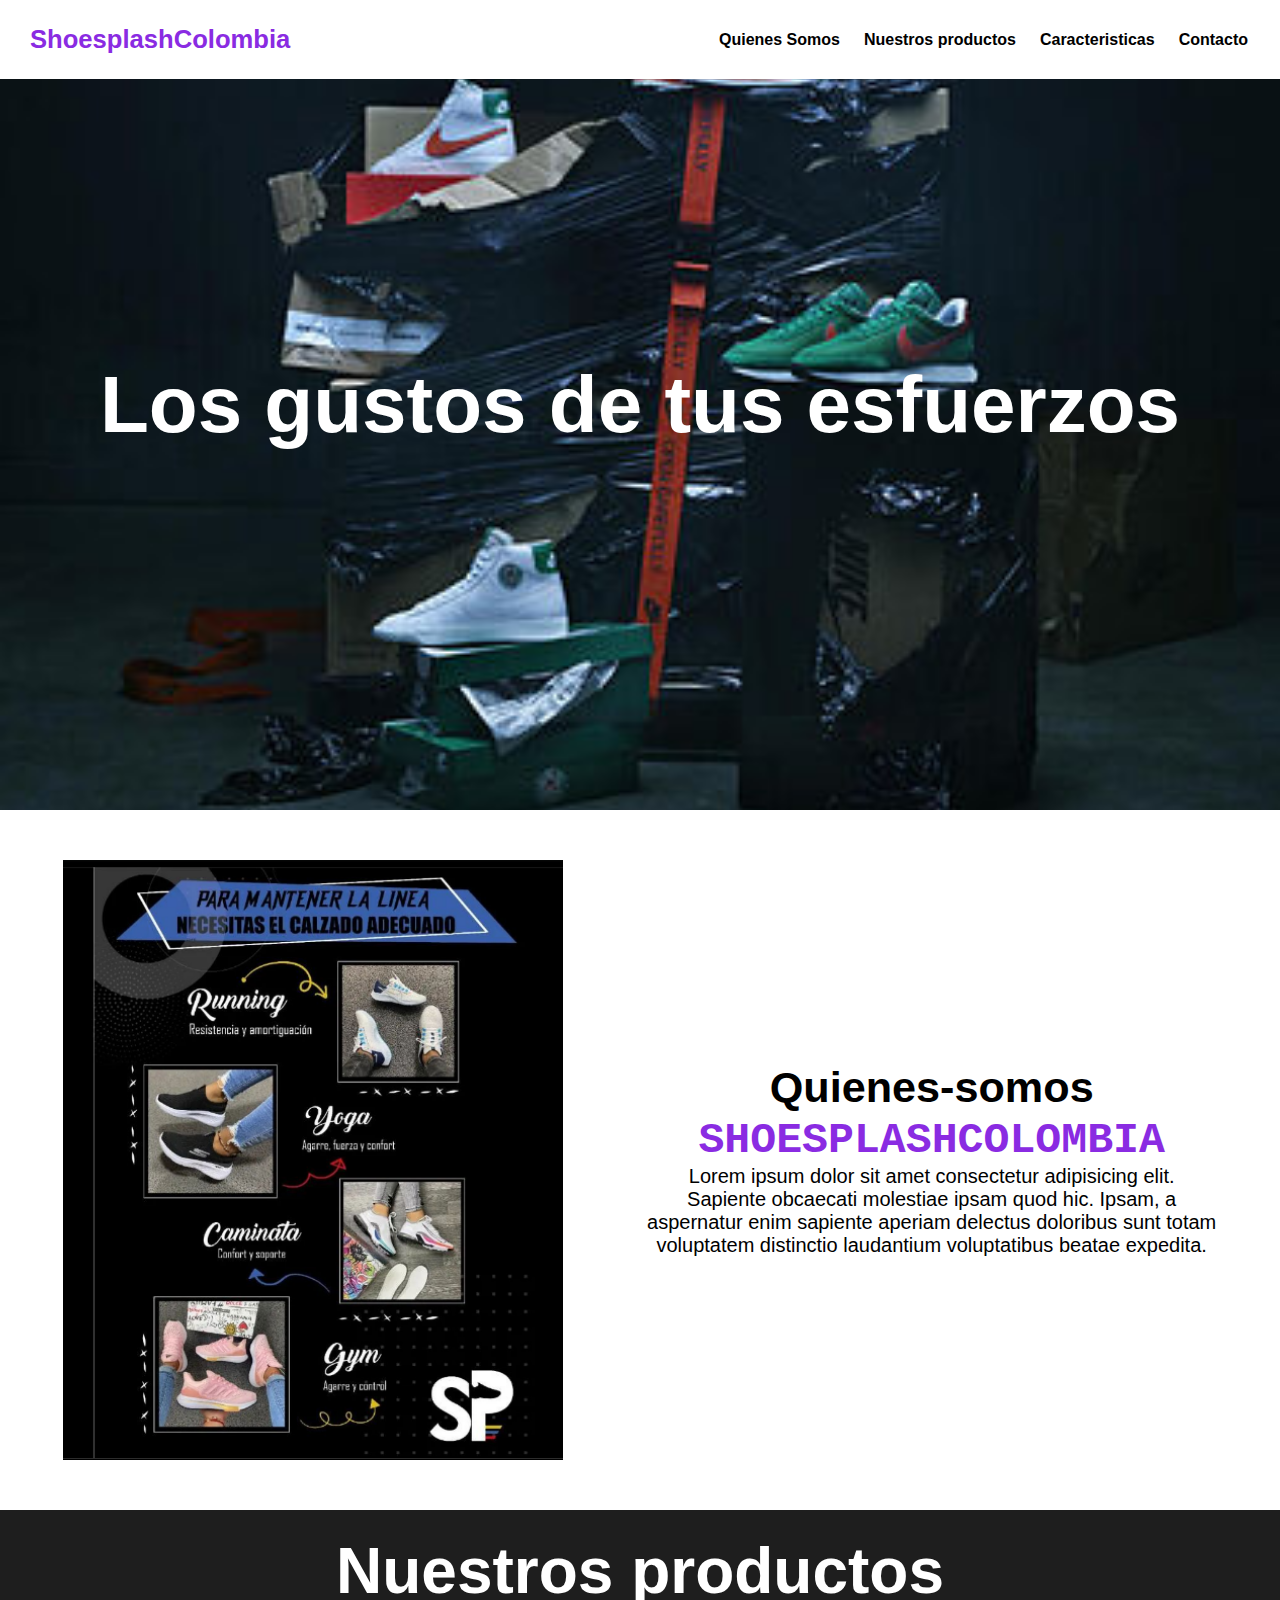
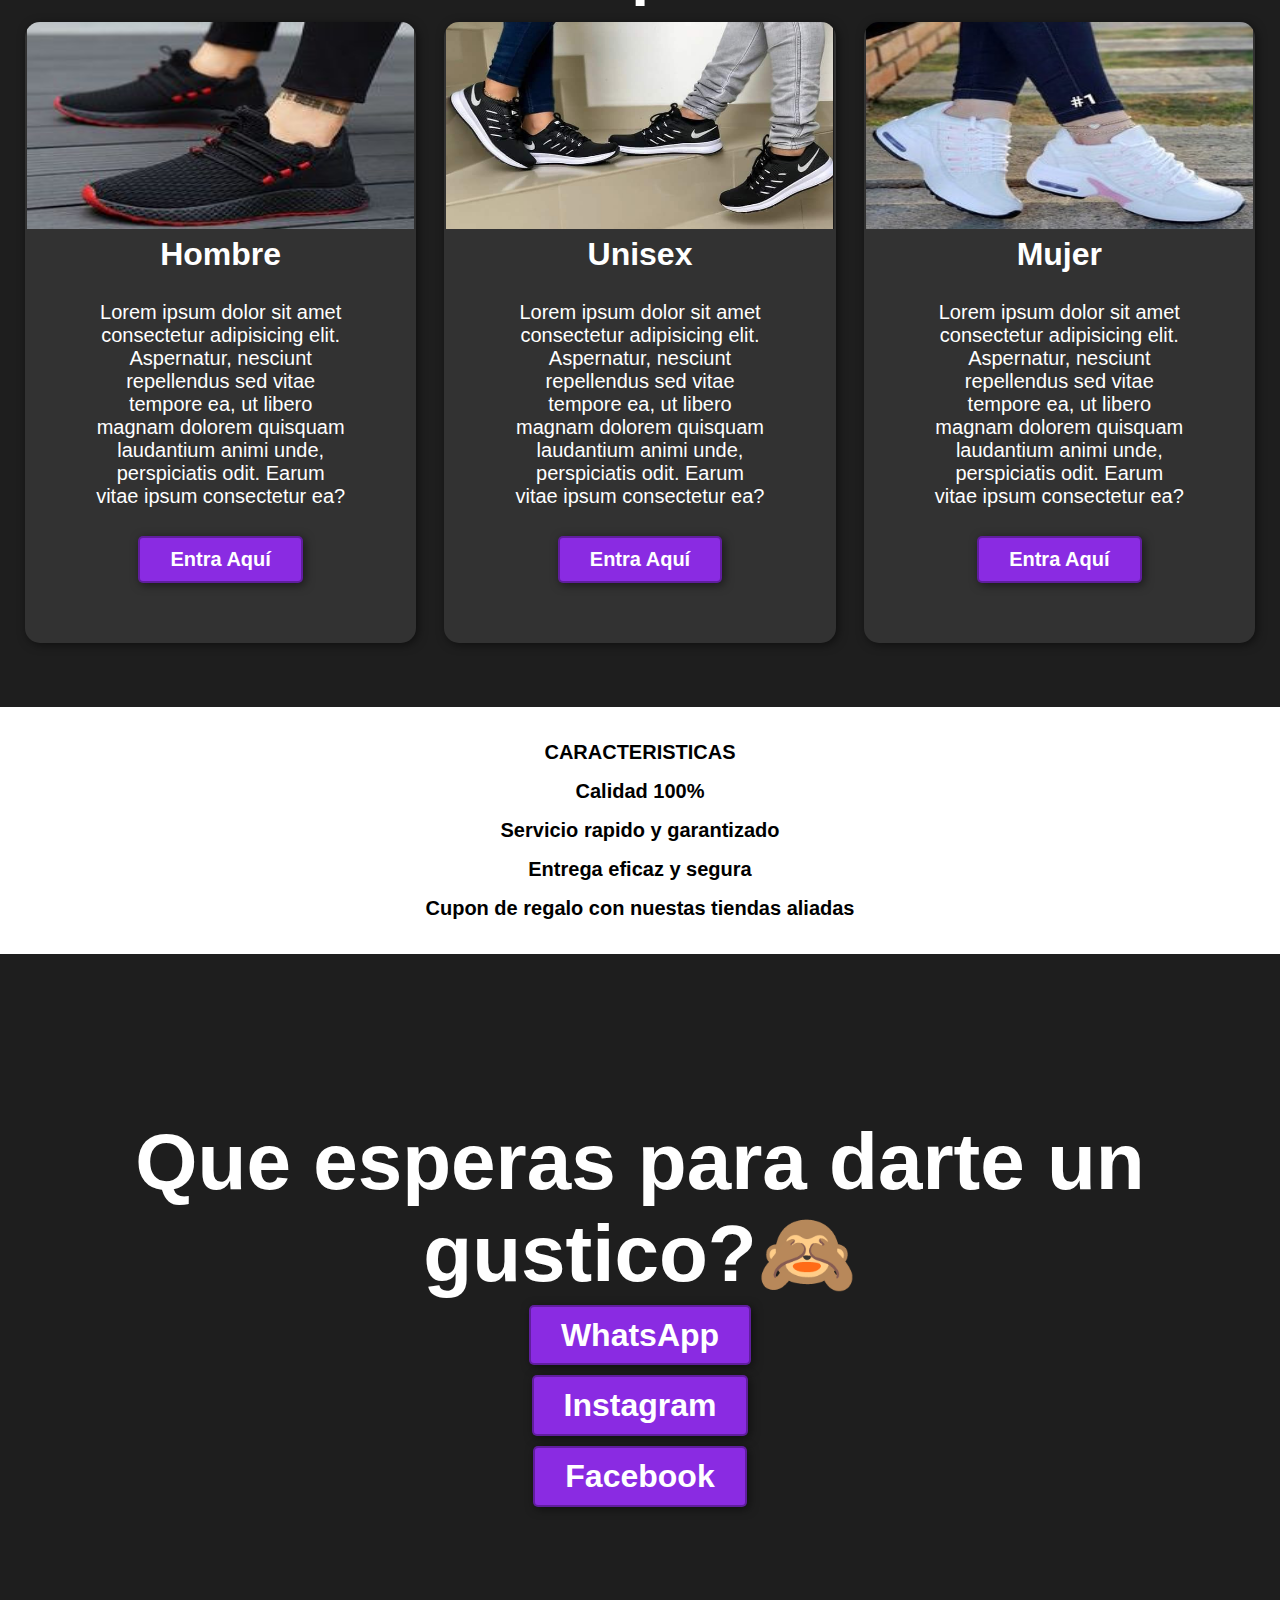
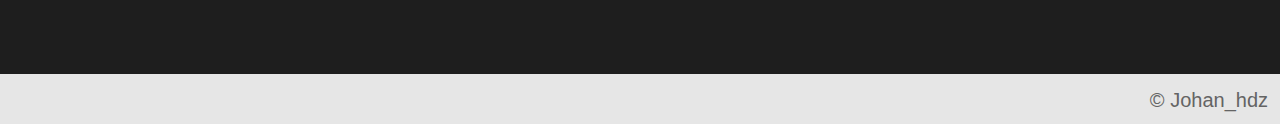
<file: index.html>
<!DOCTYPE html>
<html lang="en">
  <head>
    <title>ShoesplashColombia</title>
    <link rel="stylesheet" href="./css/normalize.css" />
    <link rel="stylesheet" href="./css/estilo.css" />
  </head>

  <body>
    <section>
      <header>
        <div class="container">
          <p class="logo">ShoesplashColombia</p>
          <nav>
            <a href="#somos-plash">Quienes Somos</a>
            <a href="#nuestro-producto">Nuestros productos</a>
            <a href="#caracteristicas">Caracteristicas</a>
            <a href="#contacto">Contacto</a>
          </nav>
        </div>
      </header>
    </section>
    <section id="hero">
      <h1>Los gustos de tus esfuerzos</h1>
    </section>

    <section id="somos-plash">
      <div class="container">
        <div class="img-container"></div>
        <div class="texto">
          <h2>
            Quienes-somos<br />
            <samp class="color-acento">SHOESPLASHCOLOMBIA</samp>
          </h2>
          <p>
            Lorem ipsum dolor sit amet consectetur adipisicing elit. Sapiente obcaecati molestiae ipsam quod hic. Ipsam,
            a aspernatur enim sapiente aperiam delectus doloribus sunt totam voluptatem distinctio laudantium
            voluptatibus beatae expedita.
          </p>
        </div>
      </div>
    </section>

    <section id="nuestro-producto">
      <div class="container">
        <h2>Nuestros productos</h2>
        <div class="producto">
          <div class="carta">
            <h3>Hombre</h3>
            <p>
              Lorem ipsum dolor sit amet consectetur adipisicing elit. Aspernatur, nesciunt repellendus sed vitae
              tempore ea, ut libero magnam dolorem quisquam laudantium animi unde, perspiciatis odit. Earum vitae ipsum
              consectetur ea?
            </p>
            <form action="hombre.html">
              <button>Entra Aquí</button>
            </form>
          </div>
          <div class="carta">
            <h3>Unisex</h3>
            <p>
              Lorem ipsum dolor sit amet consectetur adipisicing elit. Aspernatur, nesciunt repellendus sed vitae
              tempore ea, ut libero magnam dolorem quisquam laudantium animi unde, perspiciatis odit. Earum vitae ipsum
              consectetur ea?
            </p>
            <form action="./unisex.html">
              <button>Entra Aquí</button>
            </form>
          </div>
          <div class="carta">
            <h3>Mujer</h3>
            <p>
              Lorem ipsum dolor sit amet consectetur adipisicing elit. Aspernatur, nesciunt repellendus sed vitae
              tempore ea, ut libero magnam dolorem quisquam laudantium animi unde, perspiciatis odit. Earum vitae ipsum
              consectetur ea?
            </p>
            <form action="./mujer.html">
              <button>Entra Aquí</button>
            </form>
          </div>
        </div>
      </div>
    </section>

    <section id="caracteristicas">
      <div class="container">
        <div class="img-container"></div>
        <div class="texto">
          <lu>
            <li>CARACTERISTICAS</li>
            <li>Calidad 100%</li>
            <li>Servicio rapido y garantizado</li>
            <li>Entrega eficaz y segura</li>
            <li>Cupon de regalo con nuestas tiendas aliadas</li>
          </lu>
        </div>
      </div>
    </section>

    <section id="contacto">
      <h2>Que esperas para darte un gustico?🙈</h2>

      <form action="https://wa.link/a9mmye">
        <button>WhatsApp</button>
      </form>

      <form action="https://www.instagram.com/johan_hdz_/">
        <button>Instagram</button>
      </form>

      <form action="https://facebook.com/johancito.munoz">
        <button>Facebook</button>
      </form>
    </section>
    <footer>
      <div class="container">
        <p>&copy; Johan_hdz</p>
      </div>
    </footer>
  </body>
</html>
</file>
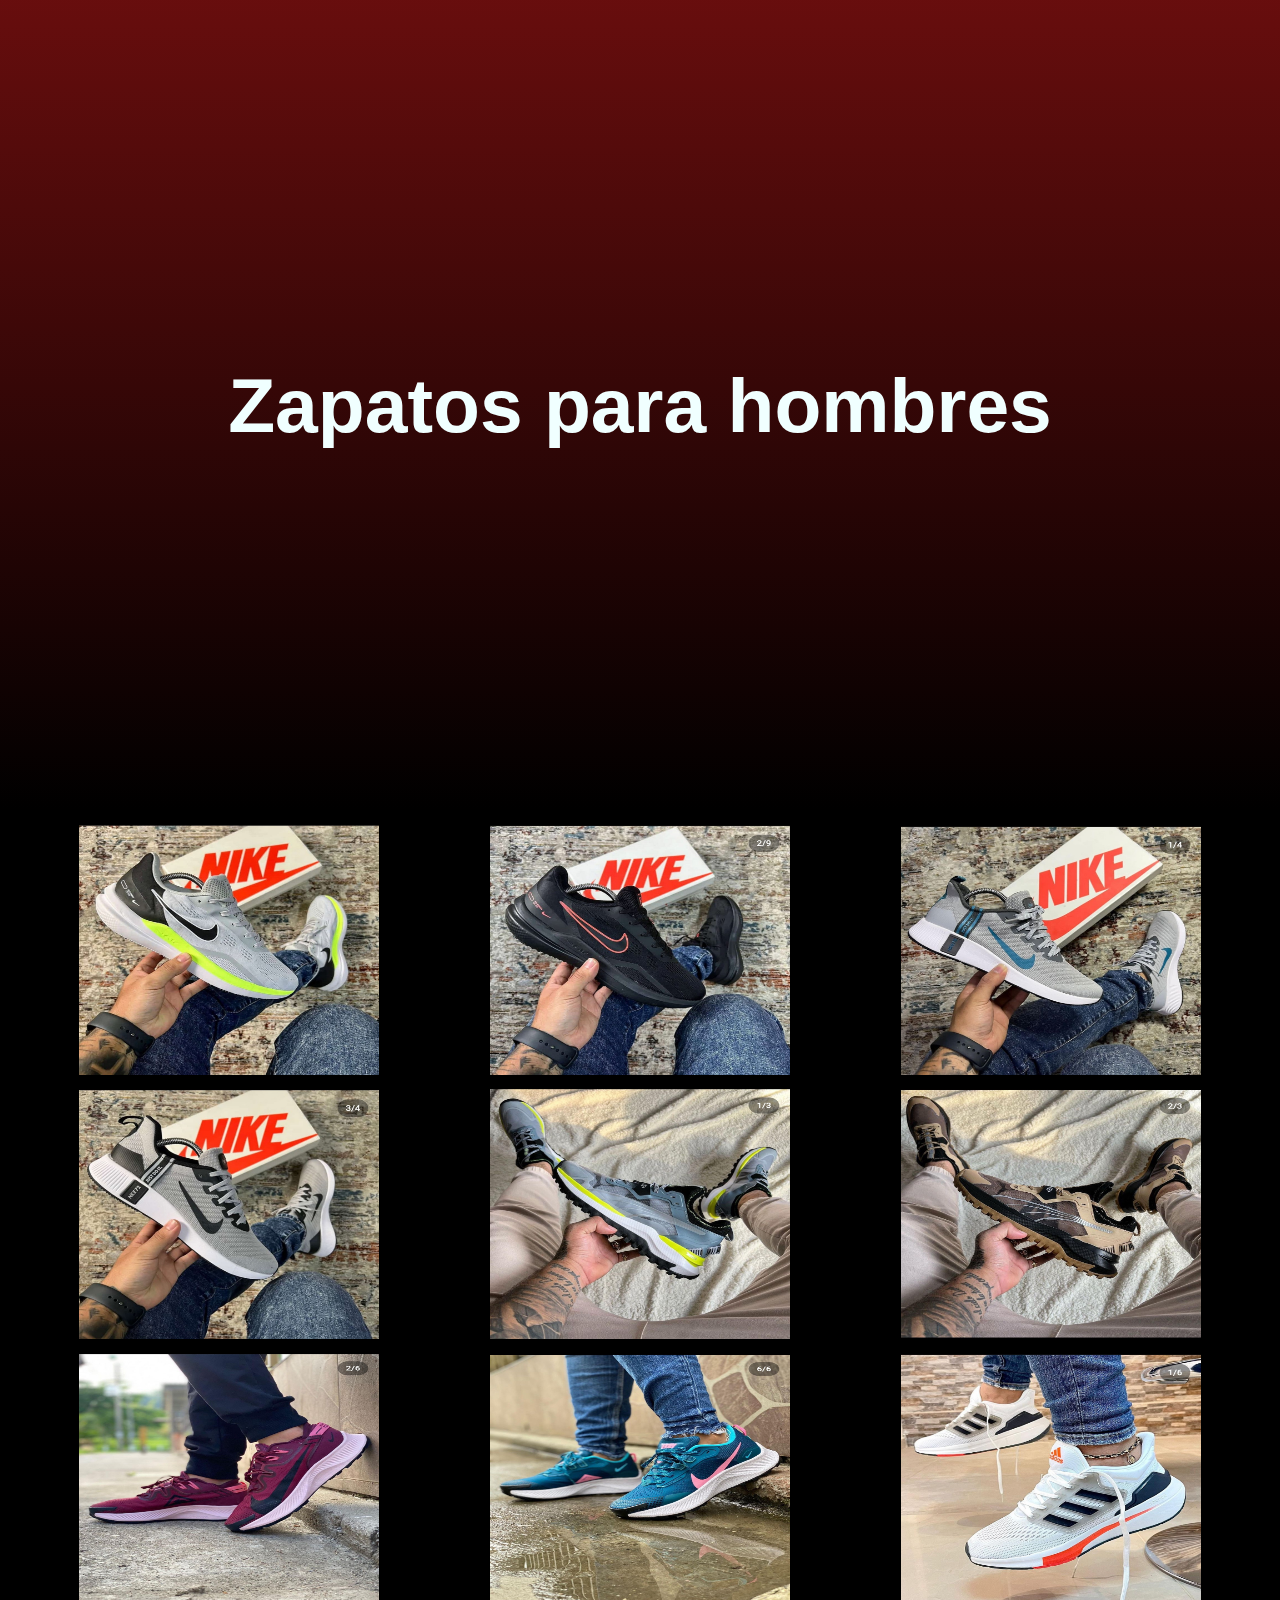
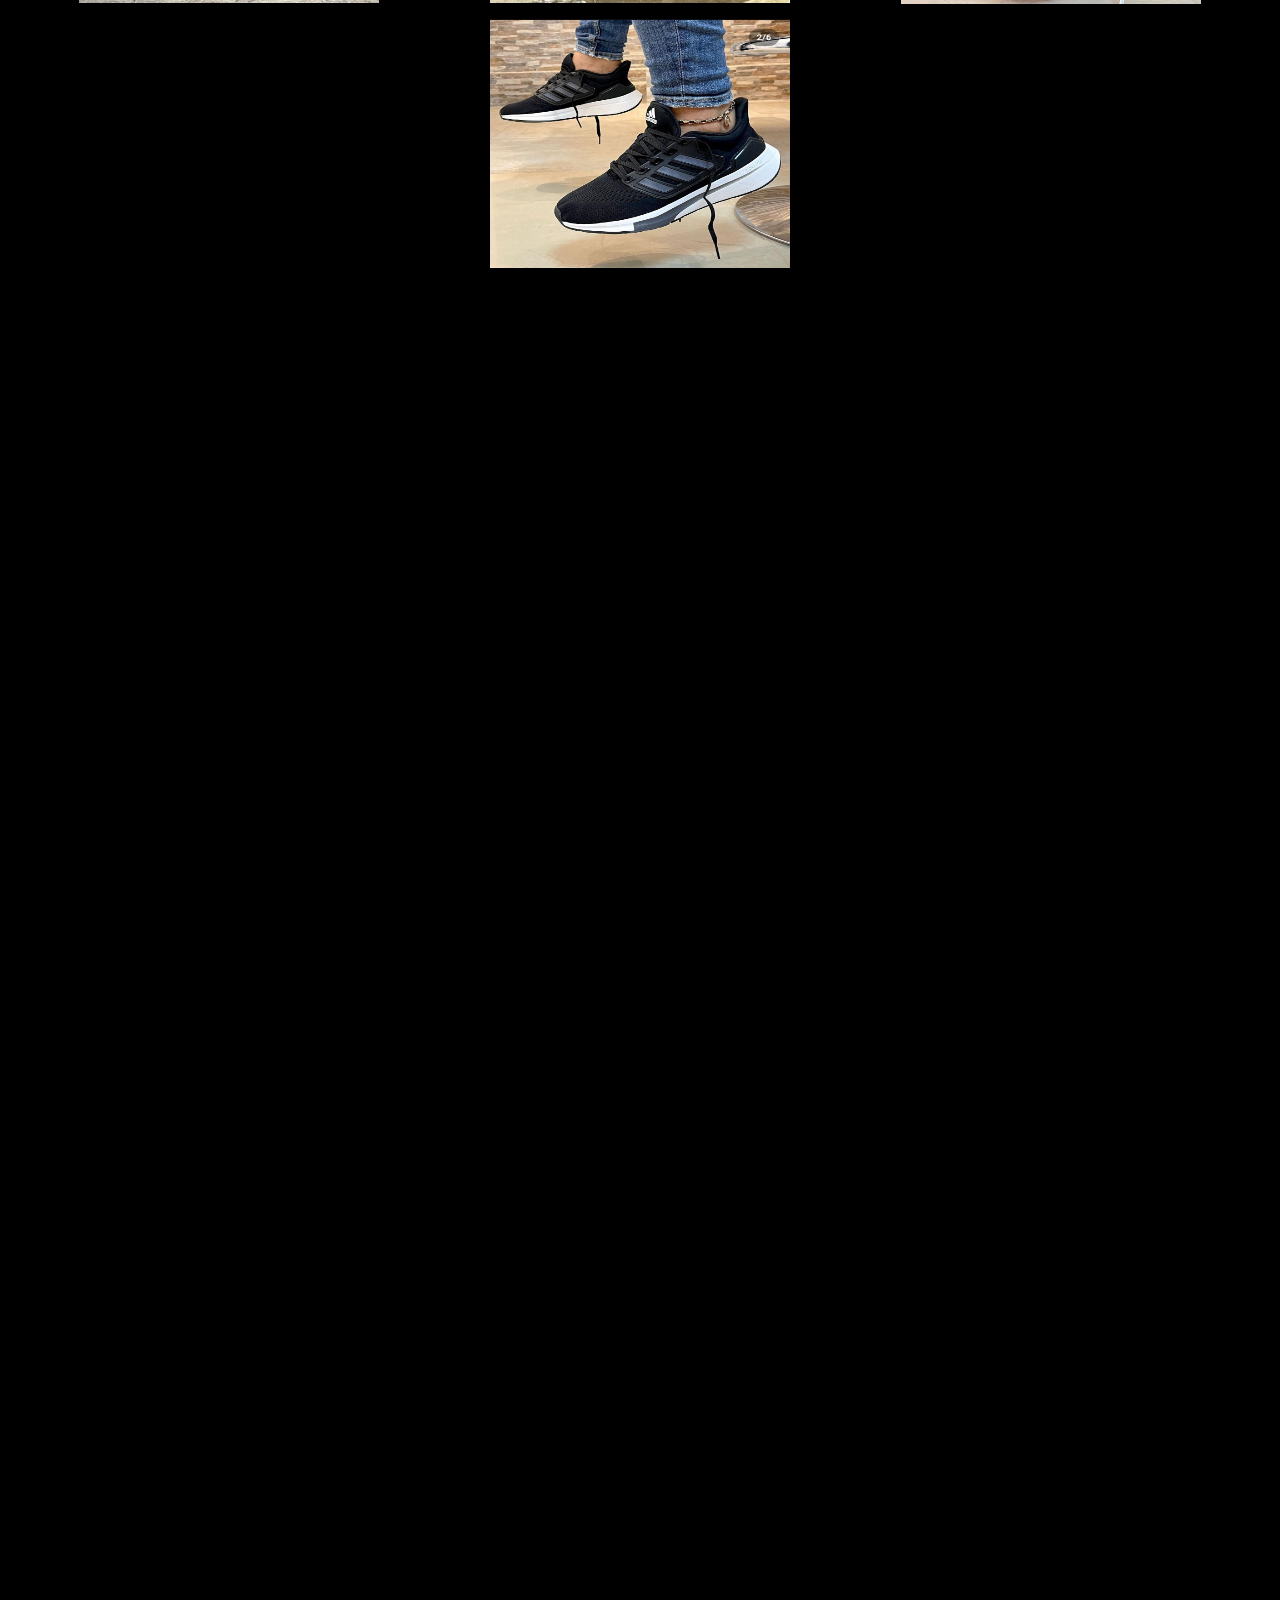
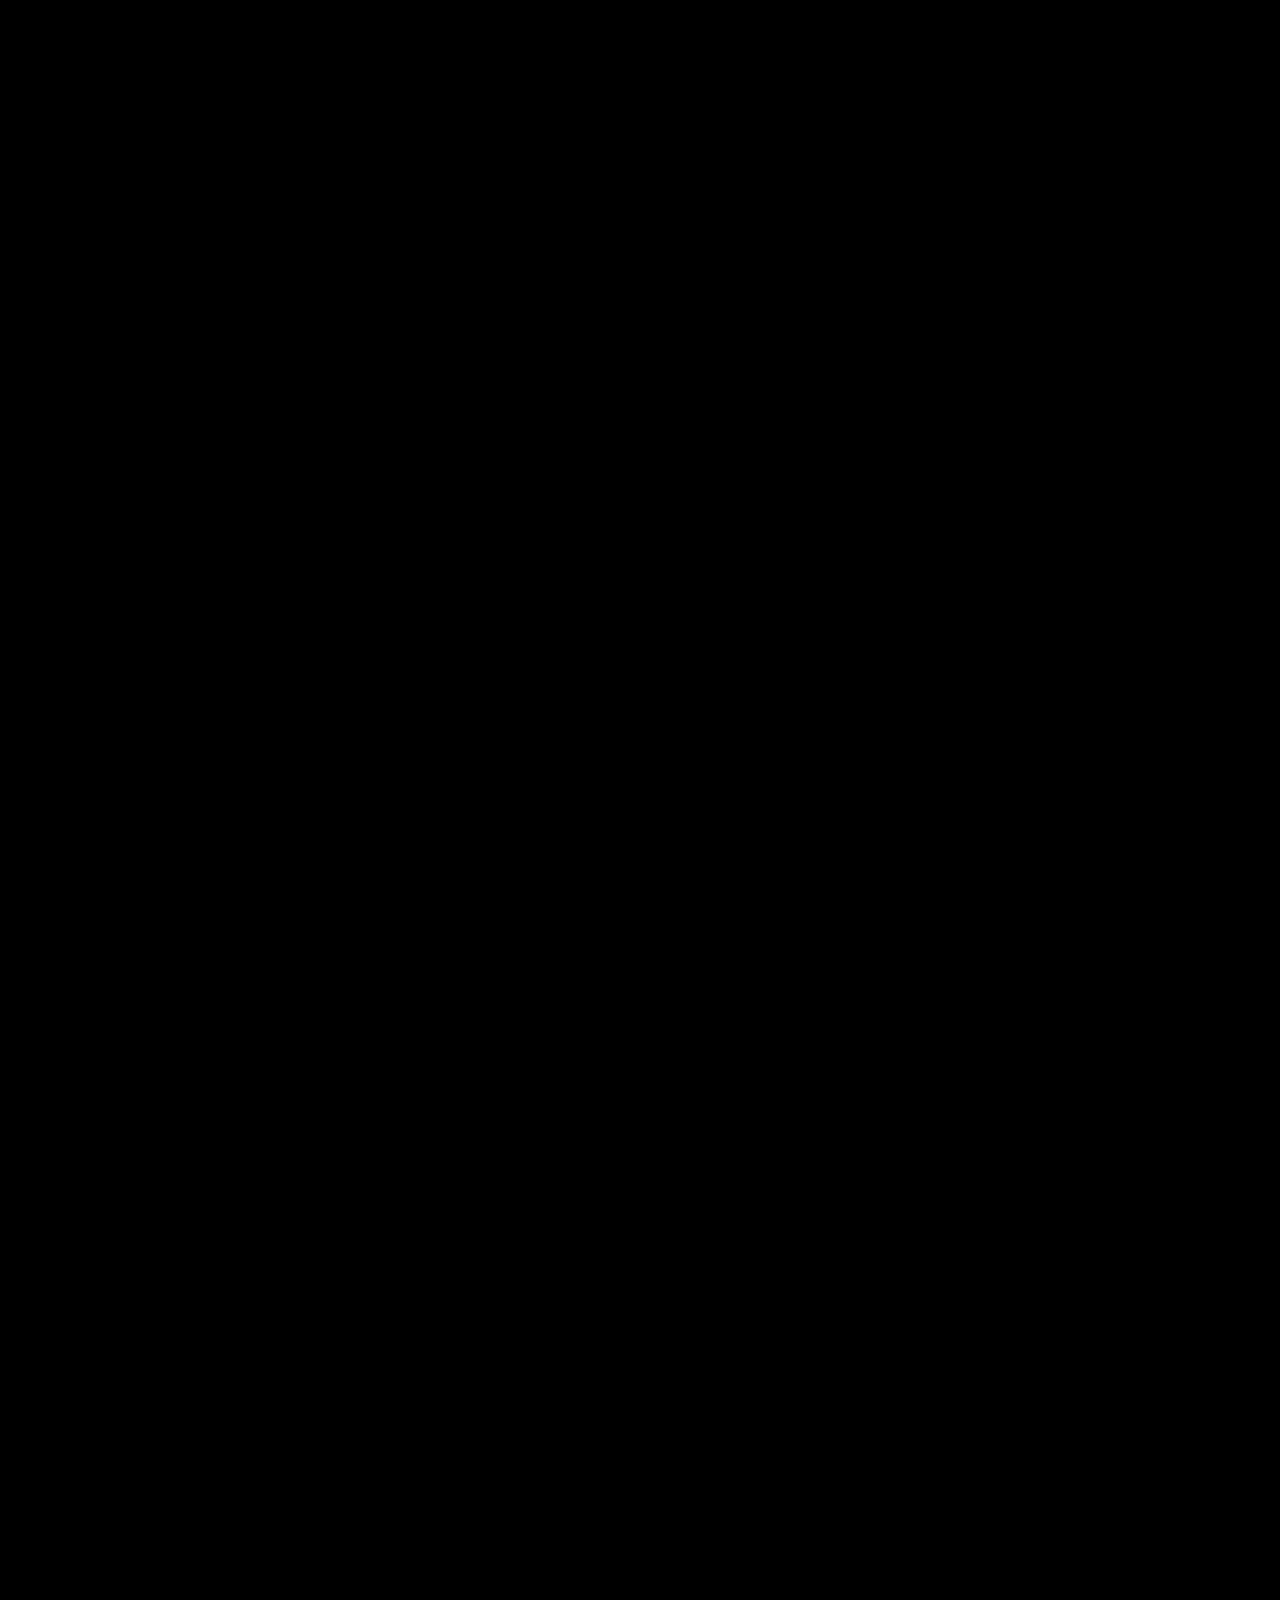
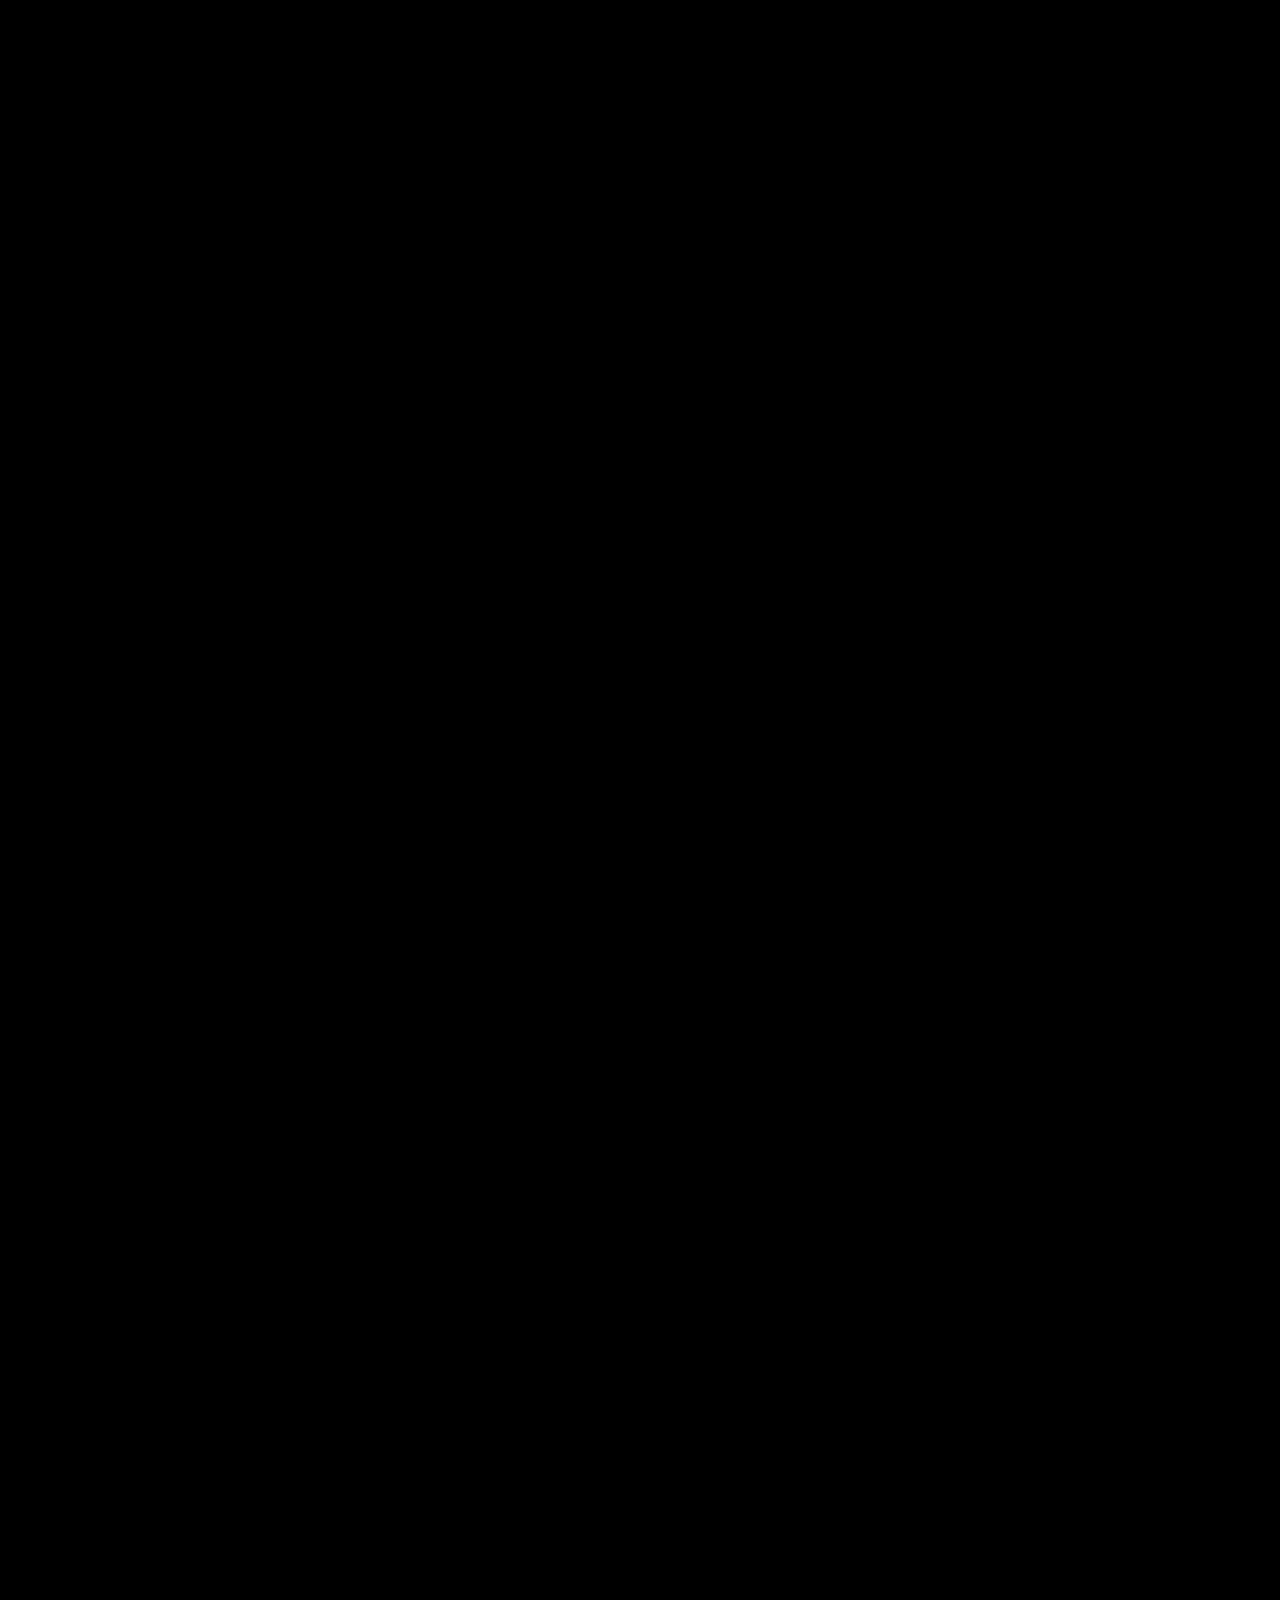
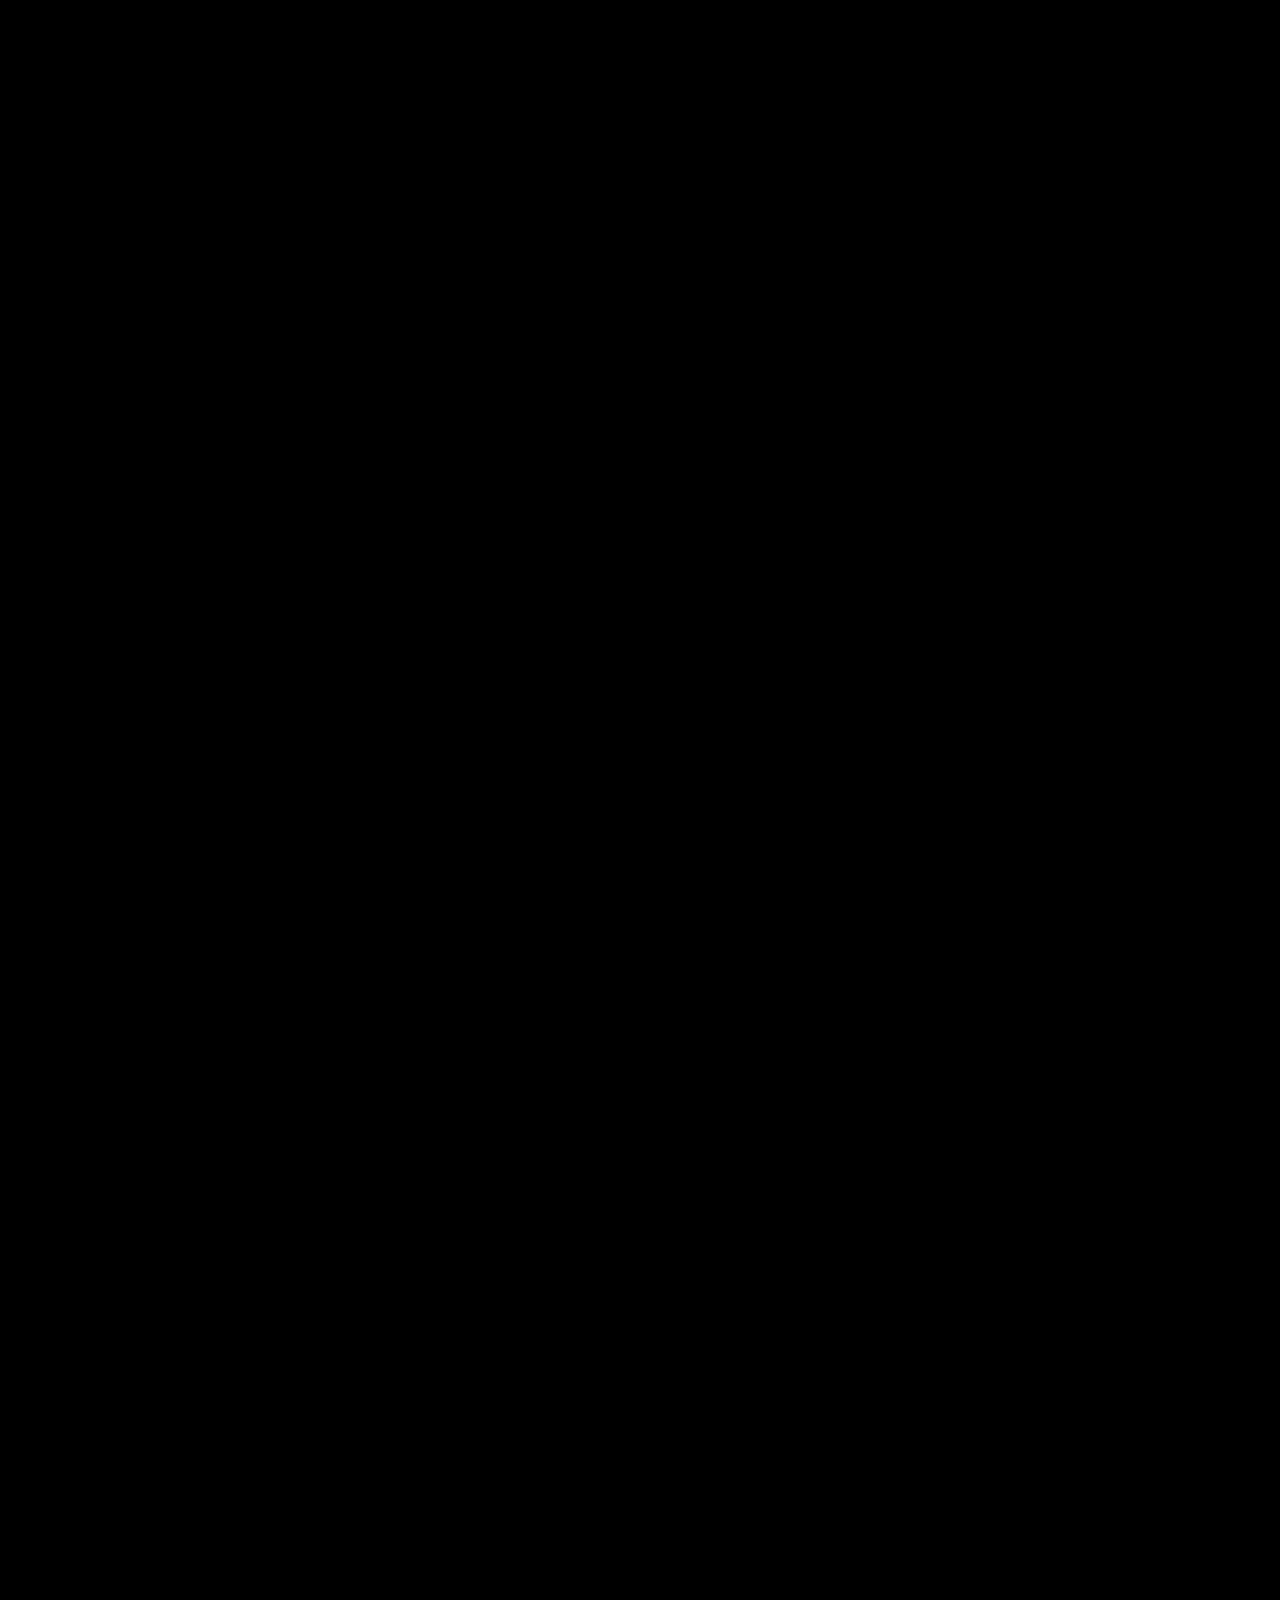
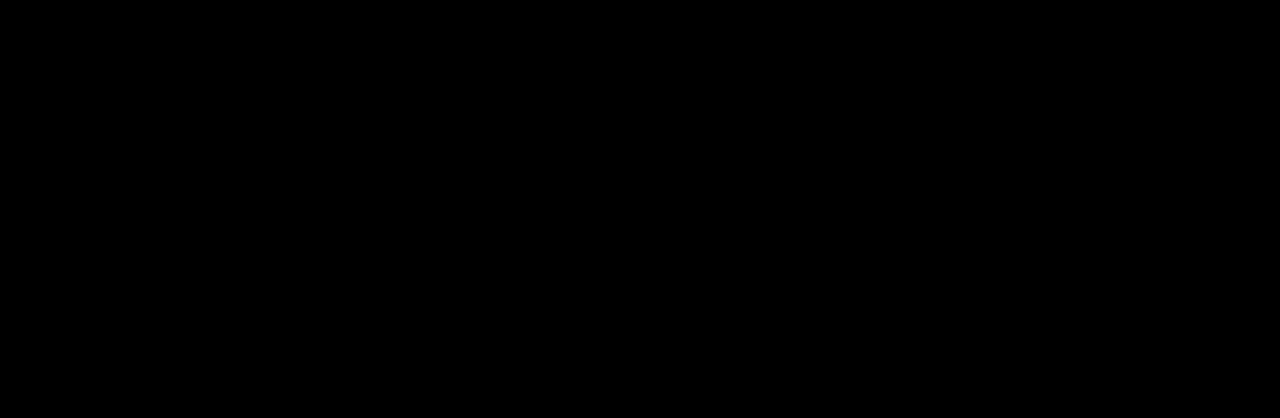
<file: hombre.html>
<!DOCTYPE html>
<html lang="en">
  <head>
    <meta charset="UTF-8" />
    <meta http-equiv="X-UA-Compatible" content="IE=edge" />
    <meta name="viewport" content="width=device-width, initial-scale=1.0" />
    <link rel="stylesheet" href="./css/normalize.css" />
    <link rel="stylesheet" href="./css/hombre.css" />

    <title>Zapatos Para hombres</title>
  </head>

  <body>
    <section id="hero">
      <h1>Zapatos para hombres</h1>
    </section>

    <ul class="galeria">
      <li>
        <a href="#img1"><img src="img/hombre/imagen1.jpg" /></a>
      </li>
      <li>
        <a href="#img2"><img src="img/hombre/imagen2.jpg" /></a>
      </li>
      <li>
        <a href="#img3"><img src="img/hombre/imagen3.jpg" /></a>
      </li>
      <li>
        <a href="#img4"><img src="img/hombre/imagen4.jpg" /></a>
      </li>
      <li>
        <a href="#img5"><img src="img/hombre/imagen5.jpg" /></a>
      </li>
      <li>
        <a href="#img6"><img src="img/hombre/imagen6.jpg" /></a>
      </li>
      <li>
        <a href="#img7"><img src="img/hombre/imagen7.jpg" /></a>
      </li>
      <li>
        <a href="#img8"><img src="img/hombre/imagen8.jpg" /></a>
      </li>
      <li>
        <a href="#img9"><img src="img/hombre/imagen9.jpg" /></a>
      </li>
      <li>
        <a href="#img10"><img src="img/hombre/imagen10.jpg" /></a>
      </li>
    </ul>

    <div class="modal" id="img1">
      <h3>Imagen 1</h3>
      <div class="imagen">
        <a href="#img10">&#60;</a>
        <a href="#img2"><img src="img/hombre/imagen1.jpg" /></a>
        <a href="#img2">></a>
      </div>
      <a class="cerrar" href="">X</a>
    </div>

    <div class="modal" id="img2">
      <h3>Imagen 2</h3>
      <div class="imagen">
        <a href="#img1">&#60;</a>
        <a href="#img3"><img src="img/hombre/imagen2.jpg" /></a>
        <a href="#img3">></a>
      </div>
      <a class="cerrar" href="">X</a>
    </div>

    <div class="modal" id="img3">
      <h3>Imagen 3</h3>
      <div class="imagen">
        <a href="#img2">&#60;</a>
        <a href="#img4"><img src="img/hombre/imagen3.jpg" /></a>
        <a href="#img4">></a>
      </div>
      <a class="cerrar" href="">X</a>
    </div>

    <div class="modal" id="img4">
      <h3>Imagen 4</h3>
      <div class="imagen">
        <a href="#img3">&#60;</a>
        <a href="#img5"><img src="img/hombre/imagen4.jpg" /></a>
        <a href="#img5">></a>
      </div>
      <a class="cerrar" href="">X</a>
    </div>

    <div class="modal" id="img5">
      <h3>Imagen 5</h3>
      <div class="imagen">
        <a href="#img4">&#60;</a>
        <a href="#img6"><img src="img/hombre/imagen5.jpg" /></a>
        <a href="#img6">></a>
      </div>
      <a class="cerrar" href="">X</a>
    </div>

    <div class="modal" id="img6">
      <h3>Imagen 6</h3>
      <div class="imagen">
        <a href="#img5">&#60;</a>
        <a href="#img7"><img src="img/hombre/imagen6.jpg" /></a>
        <a href="#img7">></a>
      </div>
      <a class="cerrar" href="">X</a>
    </div>

    <div class="modal" id="img7">
      <h3>Imagen 7</h3>
      <div class="imagen">
        <a href="#img6">&#60;</a>
        <a href="#img8"><img src="img/hombre/imagen7.jpg" /></a>
        <a href="#img8">></a>
      </div>
      <a class="cerrar" href="">X</a>
    </div>

    <div class="modal" id="img8">
      <h3>Imagen 8</h3>
      <div class="imagen">
        <a href="#img7">&#60;</a>
        <a href="#img9"><img src="img/hombre/imagen8.jpg" /></a>
        <a href="#img9">></a>
      </div>
      <a class="cerrar" href="">X</a>
    </div>

    <div class="modal" id="img9">
      <h3>Imagen 9</h3>
      <div class="imagen">
        <a href="#img8">&#60;</a>
        <a href="#img10"><img src="img/hombre/imagen9.jpg" /></a>
        <a href="#img10">></a>
      </div>
      <a class="cerrar" href="">X</a>
    </div>

    <div class="modal" id="img10">
      <h3>Imagen 10</h3>
      <div class="imagen">
        <a href="#img9">&#60;</a>
        <a href="#img1"><img src="img/hombre/imagen10.jpg" /></a>
        <a href="#img1">></a>
      </div>
      <a class="cerrar" href="">X</a>
    </div>
  </body>
</html>
</file>
<file: css/estilo.css>
* {
  margin: 0;
  padding: 0;
}

html {
  scroll-behavior: smooth;
  box-sizing: border-box;
}
*,
*:before,
*:after {
  box-sizing: inherit;
  margin: 0;
  padding: 0;
}

body {
  display: inline;
  font-family: sans-serif;
  margin: 0;
}

h1 {
  font-size: 4.5em;
}
h2 {
  font-size: 2.7em;
}
h3 {
  font-size: 2em;
}
p {
  font-size: 1.25em;
}
ul {
  list-style: none;
}
li {
  font-size: 1.25em;
}

button {
  font-size: 1.25em;
  font-weight: bold;
  padding: 10px 30px;
  border-radius: 5px;
  border: 2px solid rgba(0, 0, 0, 0.3);
  box-shadow: 2px 2px 10px rgba(0, 0, 0, 0.5);
  color: white;
  background-color: blueviolet;
}

button:hover {
  background-color: rgb(101, 33, 165);
}

.container {
  max-width: 1400px;
  margin: auto;
}

.color-acento {
  color: blueviolet;
}
header {
  background-color: rgb(255, 255, 255);
}

header .logo {
  margin: 0;
  padding: 25px 30px;
  font-weight: bold;
  color: blueviolet;
  font-size: 1.6em;
}

header .container {
  display: flex;
  flex-direction: column;
  align-items: center;
}

header nav {
  display: flex;
  flex-direction: column;
  align-items: center;
  padding-bottom: 25px;
}

header a {
  padding: 5px 12px;
  text-decoration: none;
  font-weight: bold;
  color: black;
}

header a:hover {
  color: blueviolet;
}

#hero {
  display: flex;
  align-items: center;
  justify-content: center;
  text-align: center;
  flex-direction: column;
  height: 90vh;
  color: white;
  background-image: url('../img/hero.jpeg'), linear-gradient(rgba(0, 0, 0, 0.5), rgba(0, 0, 0, 0.5));
  background-repeat: no-repeat;
  background-size: cover;
  background-position: center center;
}

#hero h1 {
  color: white;
}

#hero button {
  font-size: 1.75em;
}

#somos-plash .container {
  text-align: center;
  padding: 50px 10px;
}

#nuestro-producto {
  background-color: rgba(30, 30, 30);
  color: white;
  text-align: center;
}

#nuestro-producto .container {
  padding: 50px 11px;
}

#nuestro-producto h2 {
  margin-top: -2%;
  font-size: 3.2em;
}

#nuestro-producto p {
  display: none;
}

#nuestro-producto .carta {
  background-position: center center;
  background-size: cover;
  padding: 50px 0px;
  margin: 14px;
  border-radius: 15px;
}

.carta:first-child {
  background-image: url('../img/hombre.jpeg'), linear-gradient(rgba(0, 0, 0, 0.5), rgba(0, 0, 0, 0.5));
}

.carta:nth-child(2) {
  background-image: url('../img/unisex.jpeg'), linear-gradient(rgba(0, 0, 0, 0.5), rgba(0, 0, 0, 0.5));
}

.carta:nth-child(3) {
  background-image: url('../img/mujer.jpeg'), linear-gradient(rgba(0, 0, 0, 0.5), rgba(0, 0, 0, 0.5));
}

#caracteristicas .container {
  text-align: center;
  padding: 18px 0px;
}

#caracteristicas li {
  margin: 16px 0px;
  font-weight: bold;
}

#caracteristicas h2 {
  margin-top: 0%;
  font-size: 3.2em;
}

#contacto {
  display: flex;
  flex-direction: column;
  justify-content: center;
  align-items: center;
  text-align: center;
  background-color: rgba(30, 30, 30);
  color: white;
  height: 80vh;
}

#contacto h2 {
  font-size: 9vw;
}

#contacto button {
  font-size: 5vw;
  margin: 5px;
}

footer {
  background-color: rgba(230, 230, 230);
}

footer p {
  margin: 0;
  padding: 12px;
  color: rgba(100, 100, 100);
}

footer .container {
  height: 50px;
  display: flex;
  justify-content: center;
  align-items: flex-end;
}

@media (min-width: 720px) {
  header {
    position: fixed;
    width: 100%;
  }

  header .container {
    flex-direction: row;
    justify-content: space-between;
  }

  header nav {
    flex-direction: row;
    padding-bottom: 0;
    padding-right: 20px;
  }

  #hero h1 {
    font-size: 5em;
  }

  #somos-plash .container {
    display: flex;
    justify-content: space-evenly;
  }

  #somos-plash .texto {
    width: 50%;
    max-width: 600px;
    text-align: initial;
    padding-left: 30px;
    display: flex;
    flex-direction: column;
    justify-content: center;
  }

  #somos-plash h2 {
    margin-top: 0px;
    text-align: center;
  }

  #somos-plash p {
    text-align: center;
  }

  #somos-plash .img-container {
    background-image: url('../img/quienes-somos.png');
    background-size: cover;
    background-position: center center;
    height: 600px;
    width: 500px;
  }

  #nuestro-producto .producto {
    display: flex;
    justify-content: center;
  }

  #nuestro-producto p {
    display: block;
    margin-bottom: 20px;
    padding: 26px 6px;
    margin: 2px;
  }

  #nuestro-producto h2 {
    font-size: 4em;
  }

  #nuestro-producto h3 {
    margin-top: 12vw;
  }

  #nuestro-producto .carta {
    padding: 60px;
    background-size: 99% 207px;
    background-repeat: no-repeat;
    background-position-y: 0;
    background-color: rgba(50, 50, 50, 1);
    box-shadow: 2px 2px 10px rgba(0, 0, 0, 0.5);
  }

  .carta:first-child {
    background-image: url('../img/hombre.jpeg'), linear-gradient(0deg, rgba(0, 0, 0, 0.5), rgba(0, 0, 0, 0.5));
  }

  .carta:nth-child(2) {
    background-image: url('../img/unisex.jpeg'), linear-gradient(0deg, rgba(0, 0, 0, 0.5), rgba(0, 0, 0, 0.5));
  }

  .carta:nth-child(3) {
    background-image: url('../img/mujer.jpeg'), linear-gradient(0deg, rgba(0, 0, 0, 0.5), rgba(0, 0, 0, 0.5));
  }

  #caracteristicas .img-container {
    background-image: url('../img/caracteristicas.png');
    position: relative;
  }

  #caracteristicas .container {
    text-align: initial;
  }

  #caracteristicas .texto {
    text-align: center;
  }

  #contacto h2 {
    font-size: 5em;
  }

  #contacto button {
    font-size: 2em;
  }

  footer .container {
    justify-content: flex-end;
  }
}

@media (min-width: 1200px) {
  #caracteristicas {
    background-position-x: calc(100vw - 600px);
  }
}
</file>
<file: css/hombre.css>
* {
  margin: 0;
  padding: 0;
}

html {
  scroll-behavior: smooth;
  box-sizing: border-box;
}
*,
*:before,
*:after {
  box-sizing: inherit;
  margin: 0;
  padding: 0;
}

body {
  display: inline;
  font-family: sans-serif;
  margin: 0;
  background-color: rgb(0, 0, 0);
}
h1 {
  font-size: 4.8em;
}
#hero {
  display: flex;
  align-items: center;
  justify-content: center;
  text-align: center;
  flex-direction: column;
  height: 90vh;
  color: rgb(161, 150, 150);
  background: linear-gradient(rgba(162, 21, 21, 0.64), rgb(0, 0, 0));
  background-repeat: no-repeat;
  background-size: contain;
  background-position: center center;
}
#hero h1 {
  color: azure;
}
/*Estilo de la galeria*/

.galeria {
  width: 98%;
  margin: auto;
  list-style: none;
  padding: 10px;
  box-sizing: border-box;
  display: flex;
  flex-wrap: wrap;
  justify-content: space-around;
}

.galeria li {
  margin: 5px;
}
.galeria img {
  width: 300px;
  height: 250px;
}

/*Estilos del modal*/

.modal {
  visibility: hidden;
  opacity: 0;
}

.modal:target {
  visibility: visible;
  opacity: 1;
  transition: all 0.9s;
  position: fixed;
  background: rgba(0, 0, 0, 0.786);
  top: 0;
  left: 0;
  width: 100%;
  height: 100%;
}

.modal h3 {
  color: #fff;
  font-size: 30px;
  text-align: center;
  margin: 15px 0px;
}

.imagen {
  width: 100%;
  height: 50%;
  display: flex;
  justify-content: center;
  align-items: center;
}

.imagen a {
  color: #fff;
  font-size: 40px;
  text-decoration: none;
  margin: 0px 10px;
}

.imagen a:nth-child(2) {
  margin: 0;
  height: 100%;
  flex-shrink: 2;
}

.imagen img {
  width: 500px;
  height: 100%;
  max-width: 100%;
  border: 7px solid #fff;
  box-sizing: border-box;
}

.cerrar {
  display: block;
  background: #fff;
  width: 28px;
  height: 28px;
  margin: 15px auto;
  text-align: center;
  text-decoration: none;
  font-size: 25px;
  color: #000;
  padding: 6px;
  border-radius: 50%;
  line-height: 18px;
}
</file>
